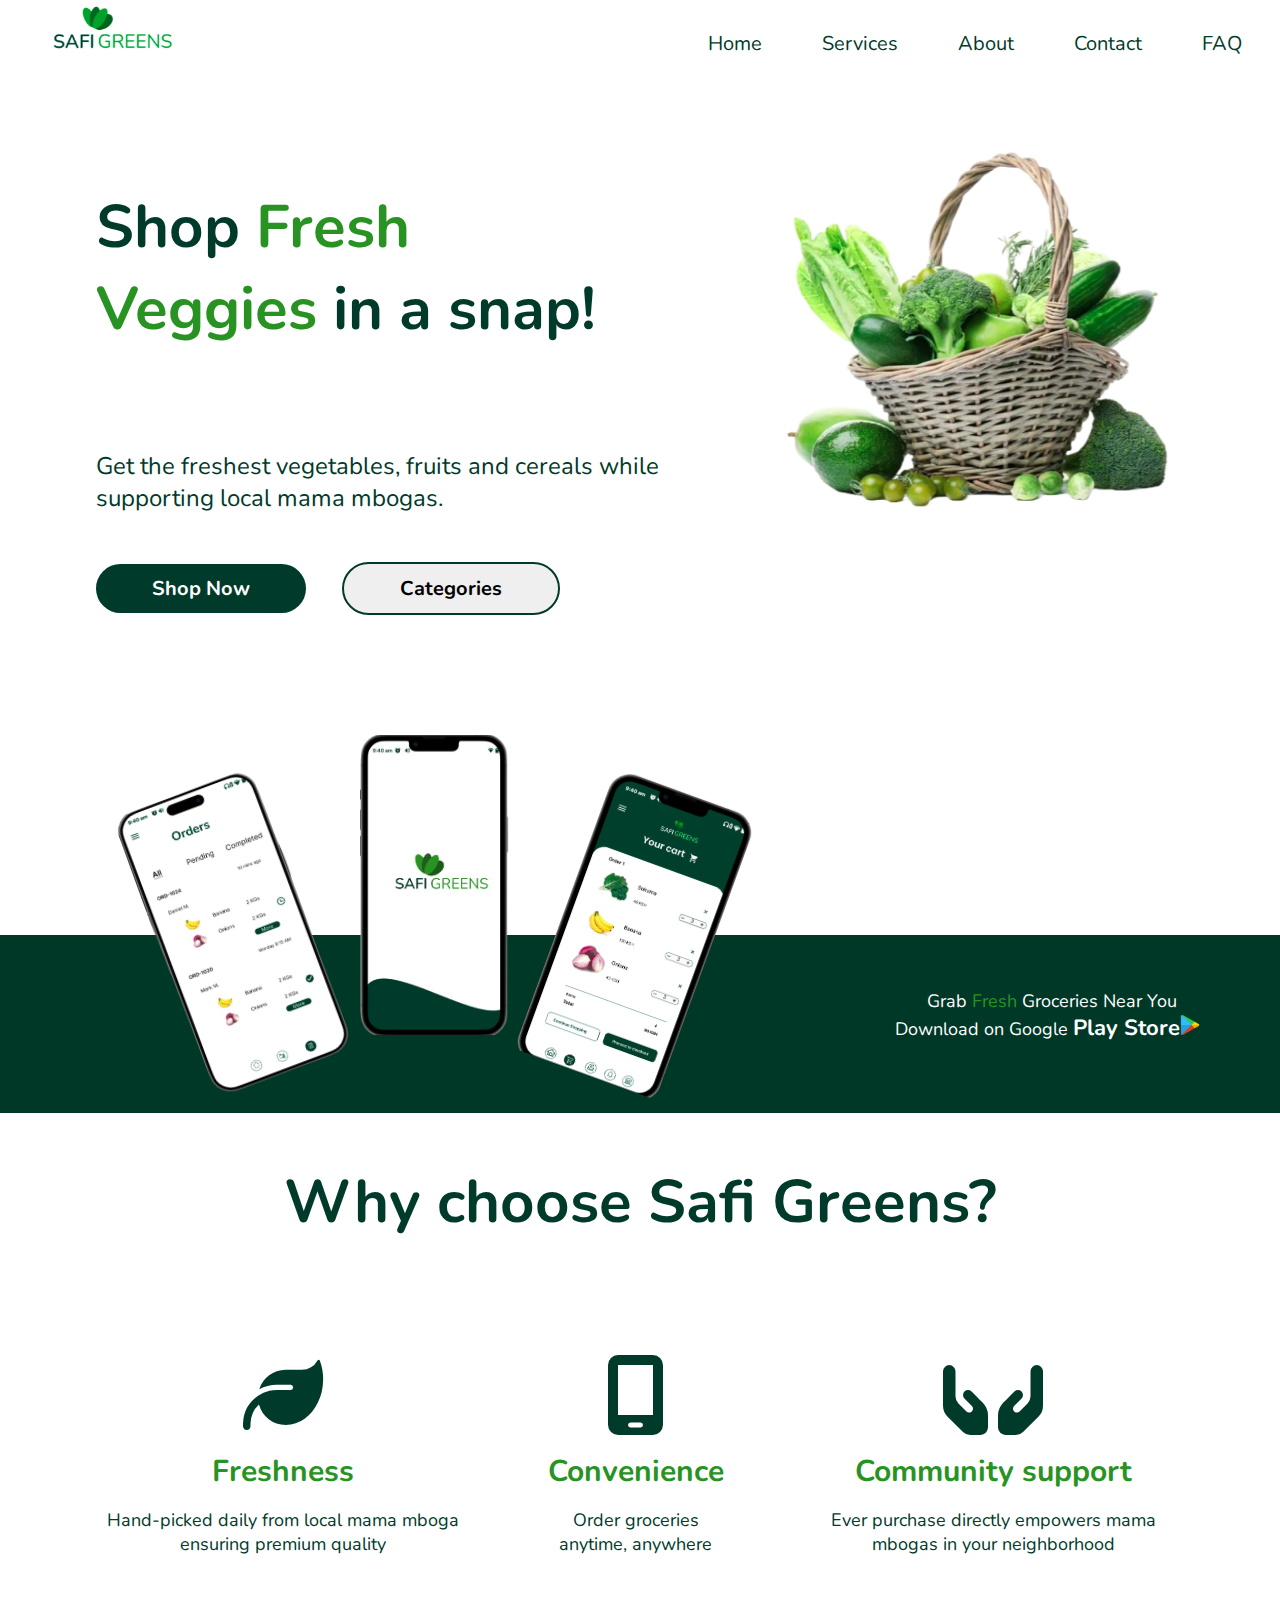
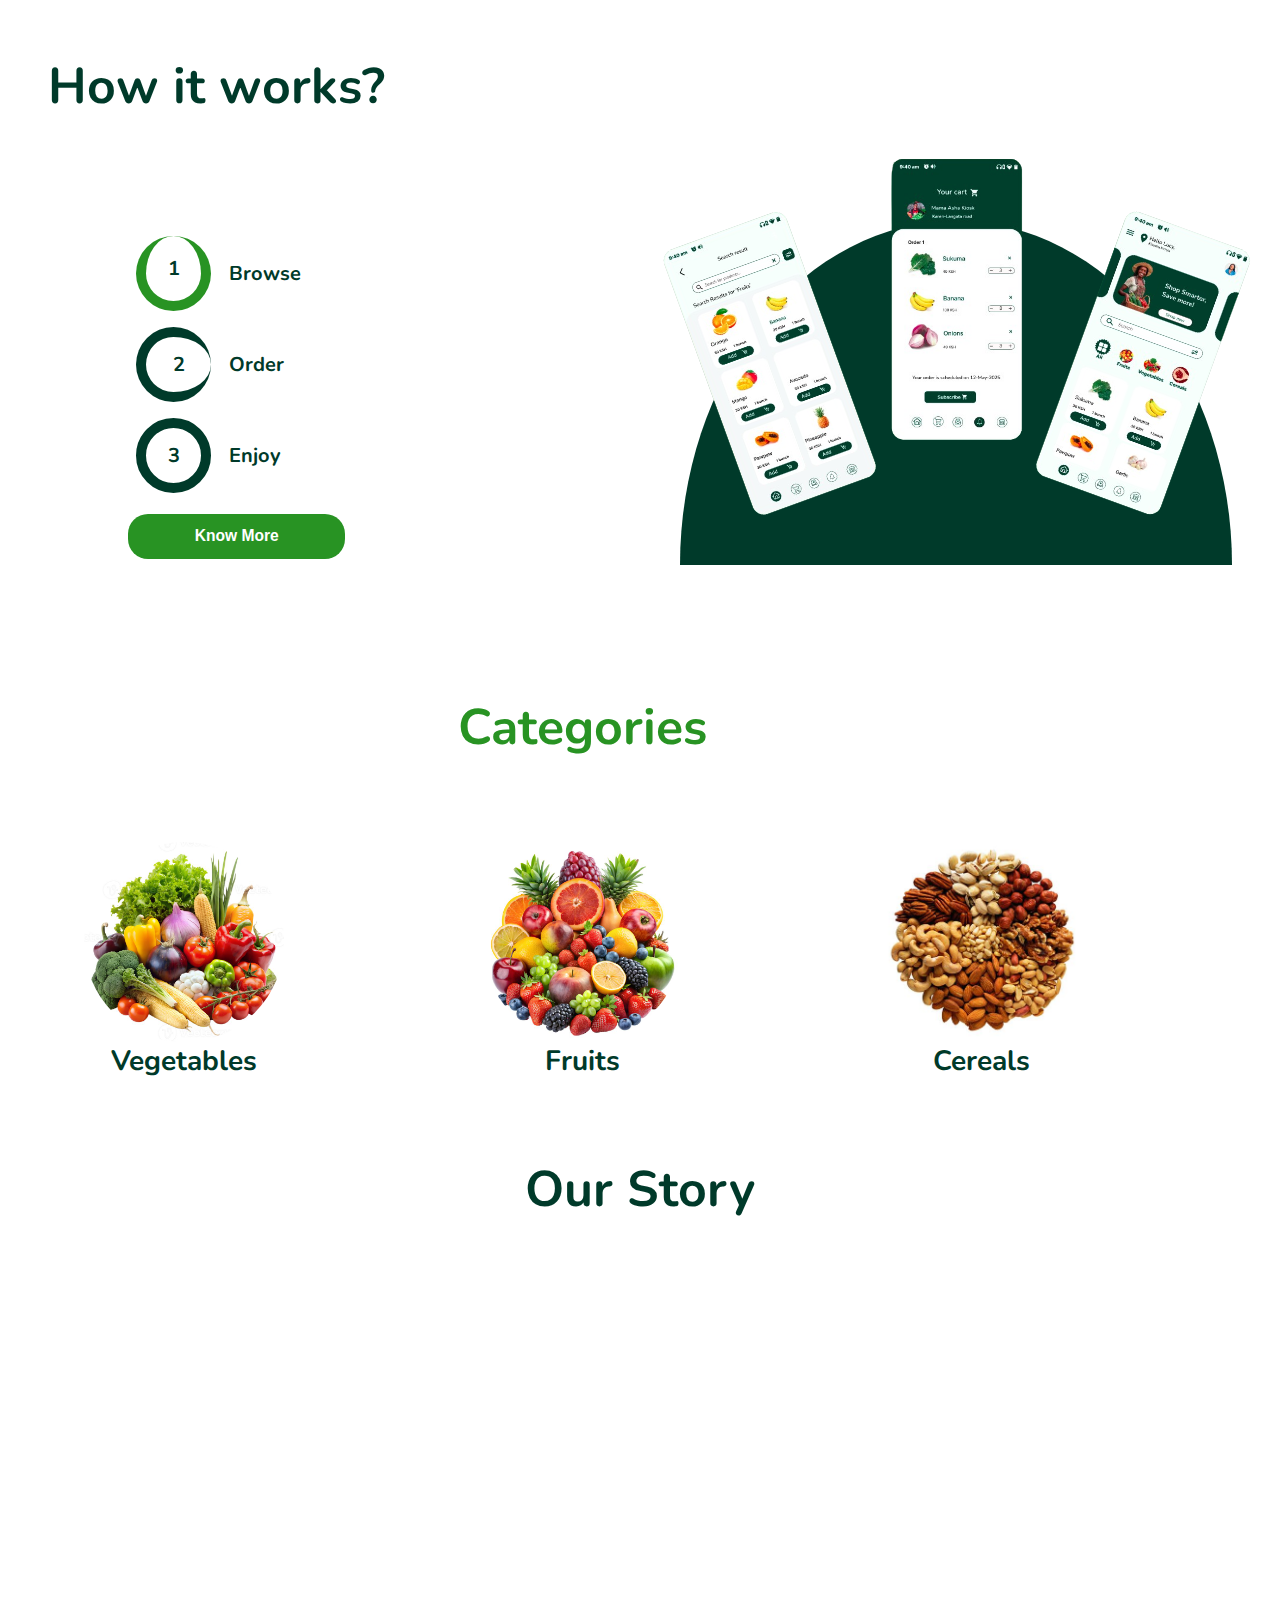
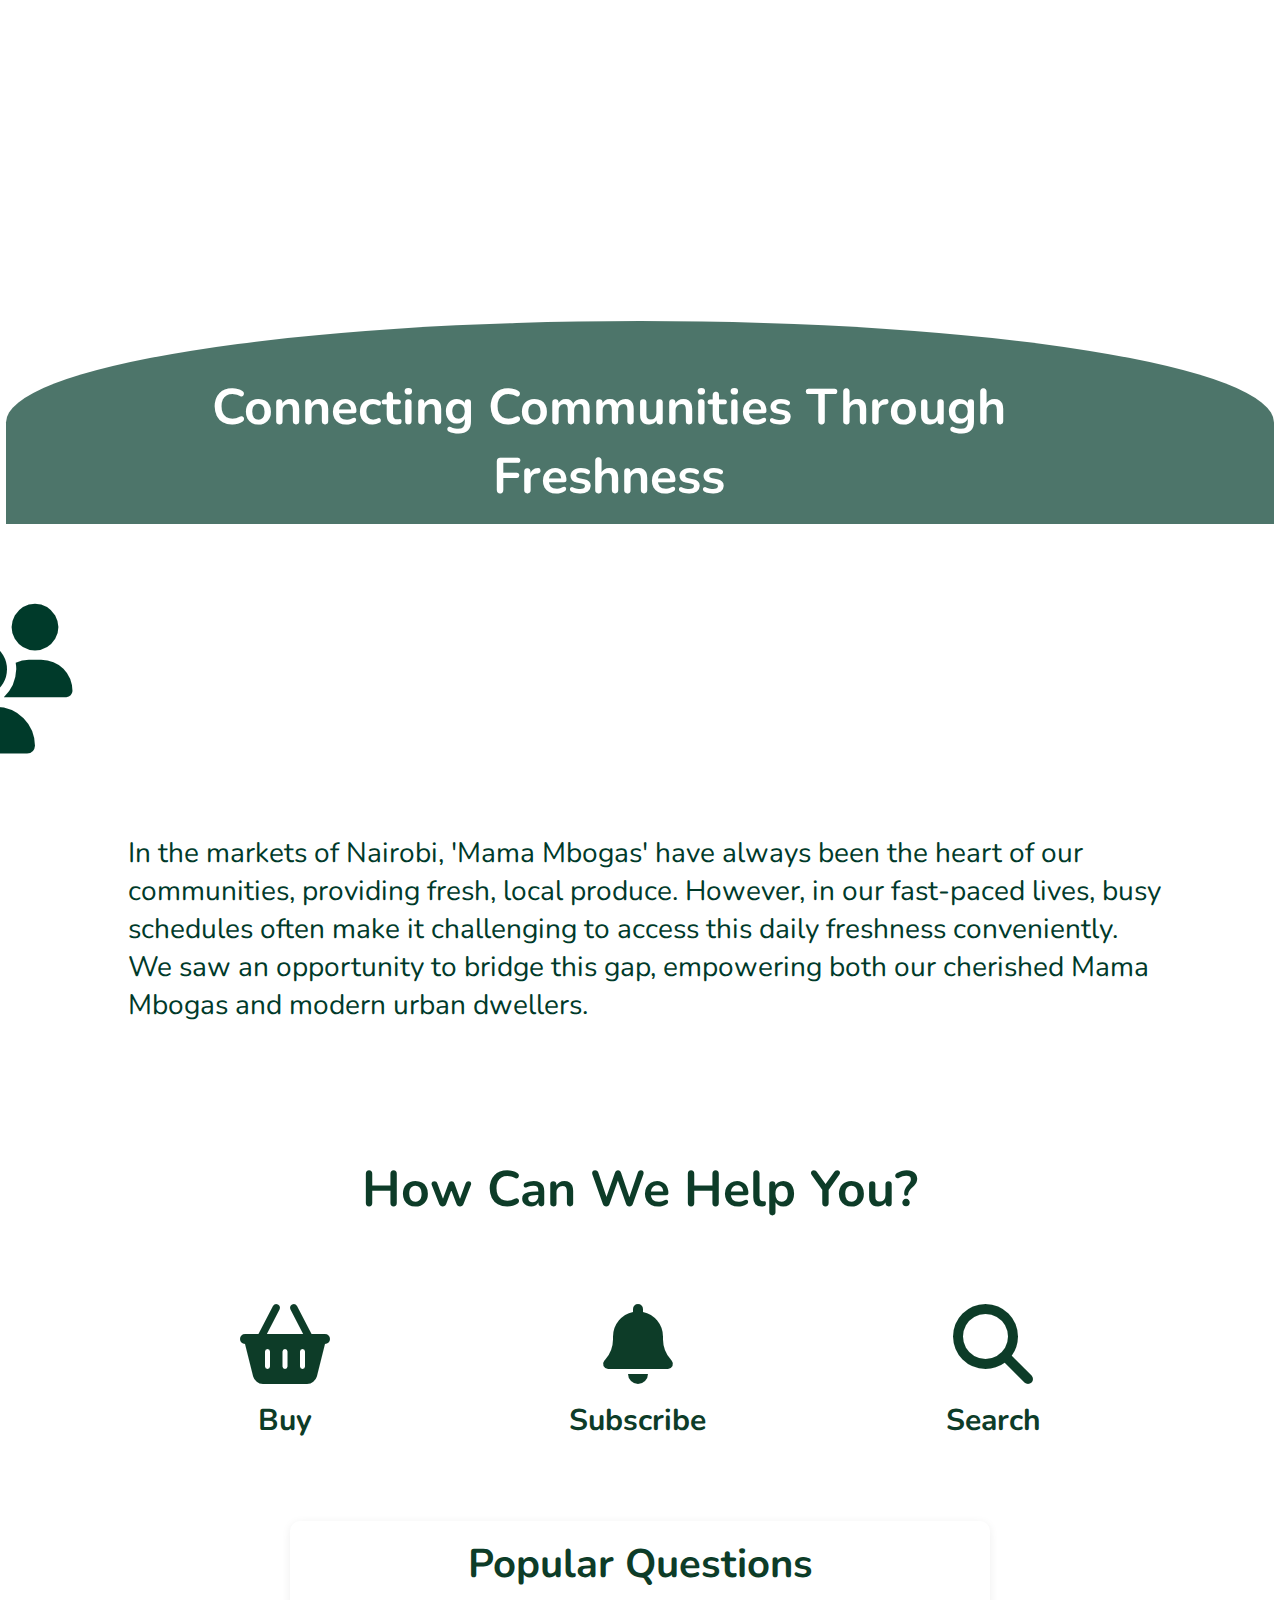
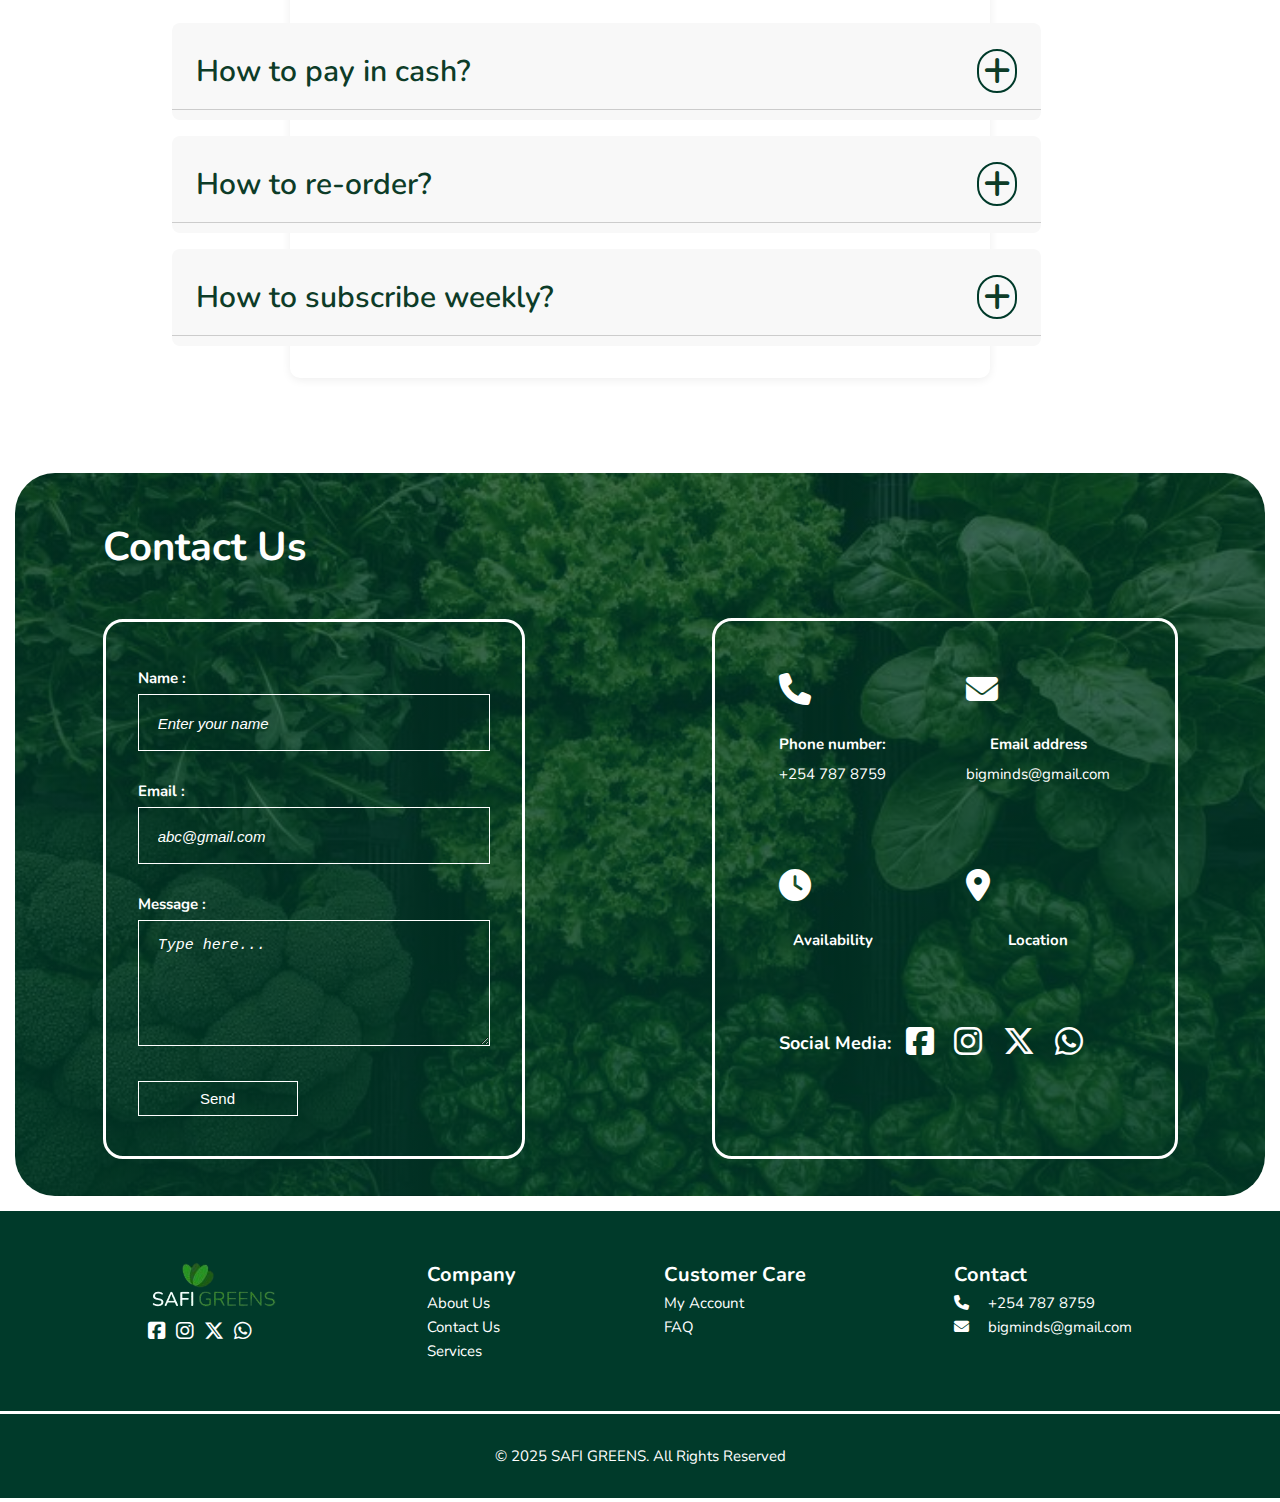
<file: index.html>
<!DOCTYPE html>
<html lang="en">
<head>
    <meta charset="UTF-8">
    <meta name="viewport" content="width=device-width, initial-scale=1.0">
    <link rel="stylesheet" href="https://cdnjs.cloudflare.com/ajax/libs/font-awesome/6.7.2/css/all.min.css"
        integrity="sha512-Evv84Mr4kqVGRNSgIGL/F/aIDqQb7xQ2vcrdIwxfjThSH8CSR7PBEakCr51Ck+w+/U6swU2Im1vVX0SVk9ABhg=="
        crossorigin="anonymous" referrerpolicy="no-referrer" />
    <link rel="stylesheet" href="style.css">
    <link rel="icon" href="images/safigreens-basket.png">
    <title>Safi Greens</title>
</head>
<body>
    <nav>
        <div class="header-logo"><img src="images/safi-logo.png" alt="Safi Greens loho"></div>
        <div class="nav-bar">
            <span class="hamburger" id="hamburger">&#9776;</span>
            <ul id="nav-menu">
                <li><a href="/" id="home">Home</a></li>
                <li><a href="#why-choose">Services</a></li>
                <li><a href="#our-story">About</a></li>
                <li><a href="#contact-us">Contact</a></li>
                <li><a href="#faq-container">FAQ</a></li>
            </ul>
        </div>
    </nav>
    <div class="hero">
        <div class="hero-title">
            <h1>Shop <span class="light-green">Fresh <br> Veggies</span> in a snap!</h1>
            <p>Get the freshest vegetables, fruits and cereals while supporting local mama mbogas.</p>
            <button class="hero-btn shop-now-btn">Shop Now</button>
            <button class="hero-btn categories-btn">Categories</button>
        </div>
        <div>
            <img id="basket" src="images/safigreens-basket.png">
        </div>
    </div>
    <div class="download">
        <div class="prototype">
            <div class="orders">
                <img src="images/orders.png" alt="prototype">
            </div>
            <div class="safi-greens-home">
                <img src="images/safi-greens-home.png" alt="prototype">
            </div>
            <div class="cart">
                <img src="images/cart.png" alt="prototype">
            </div>
        </div>
        <div class="google-play">
            <p class="fresh-groceries">Grab <span>Fresh</span> Groceries Near You</p>
            <p>Download on Google <span class="playstore"><a href="https://play.google.com/store/games?hl=en">Play Store</a></span><img src="images/playstore.png"
                    alt="Google play store"></p>
        </div>
    </div>
    <div id="why-choose">
        <h1>Why choose Safi Greens?</h1>
        <div class="choose-options">
            <div class="option">
                <i class="fa-solid fa-leaf"></i>
                <h2>Freshness</h2>
                <p class="option-txt">Hand-picked daily from local mama mboga ensuring premium quality</p>
            </div>
            <div class="option">
                <i class="fa-solid fa-mobile-screen"></i>
                <h2>Convenience</h2>
                <p class="option-text">Order groceries anytime, anywhere</p>
            </div>
            <div class="option">
                <i class="fa-solid fa-hands-holding"></i>
                <h2>Community support</h2>
                <p class="option-txt">Ever purchase directly empowers mama mbogas in your neighborhood</p>
            </div>
        </div>
    </div>

    <div class="how-it-works">
        <h1>How it works?</h1>
        <div class="container">
            <div class="steps">
                <div class="step">
                    <div class="circle circle-1">
                        <h3>1</h3>
                    </div>
                    <h3>Browse</h3>
                </div>
                <div class="step">
                    <div class="circle circle-2">
                        <h3>2</h3>
                    </div>
                    <h3>Order</h3>
                </div>
                <div class="step">
                    <div class="circle circle-3">
                        <h3>3</h3>
                    </div>
                    <h3>Enjoy</h3>
                </div>
                <div>
                    <a href="user-guide.html"><button class="how-it-works-btn"><h3>Know More</h3></button></a>
                 </div>
            </div>
            <div class="steps-prototype">
                <div class="first-page">
                    <img src="images/browser.png" alt="prototype">
                </div>
                <div class="second-page">
                    <img src="images/safigreens-cart.png" alt="prototype">
                </div>
                <div class="third-page">
                    <img src="images/landing.png" alt="prototype">
                </div>
            </div>
        </div>
    </div>
    <div class="categories-section">
        <h1>Categories</h1>
        <div class="category-items">
            <div class="category">
                <img src="images/mixed-veggies.jpeg" alt="Vegetables">
                <h2>Vegetables</h2>
            </div>
            <div class="category">
                <img src="images/MIxed-fruits.jpeg" alt="Fruits">
                <h2>Fruits</h2>
            </div>
            <div class="category">
                <img src="images/cereals-pic.jpg" alt="Cereals">
                <h2>Cereals</h2>
            </div>
        </div>
    </div>
    <div id="our-story">
        <h1>Our Story</h1>
        <div class="community">
            <h1>Connecting Communities Through Freshness</h1>
            <div id="curved"></div>
        </div>
    </div>
    <div class="users-story">
        <i class="fa-solid fa-users"></i>
        <p>In the markets of Nairobi, 'Mama Mbogas' have always been the heart of our communities, providing fresh,
            local
            produce. However, in our fast-paced lives, busy schedules often make it challenging to access this daily
            freshness conveniently. We saw an opportunity to bridge this gap, empowering both our cherished Mama Mbogas
            and
            modern urban dwellers.</p>
    </div>

    <div class="help-section">

        <h1>How Can We Help You?</h1>
        <div class="help">
            <div>
                <i class="fa-solid fa-basket-shopping"></i>
                <h2>Buy</h2>
            </div>
            <div>
                <i class="fa-solid fa-bell"></i>
                <h2>Subscribe</h2>
            </div>
            <div>
                <i class="fa-solid fa-magnifying-glass"></i>
                <h2>Search</h2>
            </div>
        </div>
    </div>
    <div id="faq-container">
        <h1>Popular Questions</h1>
        <div class="faq-item">
            <div class="faq-question" onclick="toggleFaq(this)">
                <span>How to pay in cash?</span>
                <i class="fas fa-plus"></i>
            </div>
            <div class="faq-answer">You can pay in cash upon delivery to our agents.</div>
        </div>
        <div class="faq-item">
            <div class="faq-question" onclick="toggleFaq(this)">
                <span>How to re-order?</span>
                <i class="fas fa-plus"></i>
            </div>
            <div class="faq-answer">Go to your account, find past orders, and click 'Re-order'.</div>
        </div>
        <div class="faq-item">
            <div class="faq-question" onclick="toggleFaq(this)">
                <span>How to subscribe weekly?</span>
                <i class="fas fa-plus"></i>
            </div>
            <div class="faq-answer">Choose a plan under 'Subscribe', select weekly option, and confirm payment method.
            </div>
        </div>
    </div>

  <section id="contactUs-container">
      <div id="contact-us">
        <div>
            <h1>Contact Us</h1>
            <div class="form">
                <form>
                    <label for="name">Name :</label><br>
                    <input id="name" type="text" placeholder="Enter your name" required><br>
                    <label for="email">Email :</label><br>
                    <input id="email" type="email" placeholder="abc@gmail.com" required><br>
                    <label for="message">Message :</label><br>
                    <textarea rows='4' placeholder="Type here..."></textarea><br>
                    <button type="submit">Send</button>
                </form>
            </div>
        </div>
        <div class="contact-info">
            <div class="contact">
                <div>
                    <i class="fa-solid fa-phone"></i><br>
                    <p class="contact-item">Phone number:</p>
                    <p>+254 787 8759</p>
                </div>
                <div>
                    <i class="fa-solid fa-envelope"></i><br>
                    <p class="contact-item">Email address</p>
                    <p>bigminds@gmail.com</p>
                </div>
                <div>
                    <i class="fa-solid fa-clock"></i>
                    <p class="contact-item">Availability</p>
                </div>
                <div>
                    <i class="fa-solid fa-location-dot"></i>
                    <p class="contact-item">Location</p>
                </div>
            </div>
            <div class="social-media">
                <h2>Social Media:</h2>
                <div>
                    <i class="fa-brands fa-square-facebook"></i>
                    <i class="fa-brands fa-instagram"></i>
                  
                    <i class="fa-brands fa-x-twitter" style="color: #fffafa;"></i>
                    <i class="fa-brands fa-whatsapp" style="color: #ffffff;"></i>
                </div>
            </div>
        </div>
    </div>
  </section>
    <div class="footer-container">
        <div class="footer">
            <div class="social">
                <img src="images/logo.png" alt="Safi Greens logo">
                <div>
                    <i class="fa-brands fa-square-facebook"></i>
                    <i class="fa-brands fa-instagram"></i>
                    <i class="fa-brands fa-x-twitter"></i>
                    <i class="fa-brands fa-whatsapp"></i>
                </div>
            </div>
            <div class="company">
                <h2>Company</h2>
                <ul>
                    <li><a href="#our-story">About Us</a></li>
                    <li><a href="#contact-us">Contact Us</a></li>
                    <li><a href="#why-choose">Services</a></li>
                </ul>
            </div>
            <div class="customer-care">
                <h2>Customer Care</h2>
                <ul>
                    <li>My Account</li>
                    <li><a href="#faq-container">FAQ</a></li>
                </ul>
            </div>
            <div class="footer-contact">
                <h2>Contact</h2>
                <p><i class="fa-solid fa-phone"></i>&emsp; +254 787 8759</p>
                <p><i class="fa-solid fa-envelope"></i>&emsp; bigminds@gmail.com</p>
            </div>
        </div>
        <div class="copy-right">
            <p>&copy; 2025 SAFI GREENS. All Rights Reserved</p>
        </div>
    </div>
        <script src="index.js"></script>
</body>
</html>
</file>
<file: style.css>
* {
  margin: 0;
  padding: 0;
  box-sizing: border-box;
}

@font-face {
  font-family: nunito;
  src: url(fonts/Nunito-VariableFont_wght.ttf);
}

body {
  color: #003A2A;
  font-family: nunito;
  font-size: 16px;

}

a,
li {
  cursor: pointer;
}

.footer-container {
  background-color: #003A2A;
}

.footer-container p {
  font-size: 15px;
}

.footer {
  line-height: 1.6;
  color: white;
  display: flex;
  justify-content: space-evenly;
  padding: 3rem 0;
}

.footer h2 {
  font-size: 20px;
}

.footer ul {
  list-style-type: none;
}

.footer ul li {
  font-size: 15px;
}

.footer ul a {
  text-decoration: none;
  color: #fff;
}

.social div {
  display: grid;
  display: flex;
  gap: 10px;}
.hero h1 {
    font-size: 80px;
}

.social div i {
  font-size: 20px;
}

.copy-right {

  border-top: white solid 3px;
  color: white;
  padding: 2rem;
  font-size: 15px;
}

.copy-right p {
  text-align: center;
}
.hero-title p {
    font-size: 30px;
    padding-right: 25%;
    margin-top: 1rem;
    margin-left: 1rem;
}

.hero-btn {
    padding: 0.7rem 3.5rem;
    font-family: nunito;
    border-radius: 50px;
    font-size: 20px;
    border: none;
    font-weight: bolder;
    margin: 3rem 1rem 0;
}

@media only screen and (max-width: 820px) {
  .footer-container {
    justify-items: left;
    padding: 60px;
  }

  .footer {
    flex-direction: column;
    gap: 20px;
    text-align: left;
  }

  .footer h2 {
    font-size: 20px;
  }

  .copy-right {
    border-top: white solid 3px;
    color: white;
    margin: auto;
    align-items: center;
    font-size: 10px;
  }
}

@media only screen and (min-width: 701px) and (max-width: 900px) {
  .social img {
    justify-content: left;

  }

  .footer {
    text-align: left;
    justify-content: left;
    align-items: start;
  }

  .footer h2 {
    font-size: 20px;
  }
}

@media only screen and (min-width: 901px) and (max-width: 1024px) {
  .footer-container {
    justify-content: space-between;
  }

  .footer {
    text-align: left;
  }
.google-play {
    align-self: center;
}
.google-play img {
    height: 35px;
}
.google-play p {
    font-size: 30px;
}

  .footer h2 {
    font-size: 20px;
  }

  .copy-right {
    border-top: white solid 3px;
    color: white;
    margin: auto;
    align-items: center;
    /* padding: 2rem; */
    font-size: 10px;
  }
.fresh-groceries{
    margin-left: 4rem;
}
.playstore {
    font-size: 40px;
    font-weight: bolder;
} 
}
@media only screen and (min-width: 300px) and (max-width: 450px) {
  .footer-container {
    justify-content: space-between;
  }

  .footer {
    text-align: left;
  }

  .footer h2 {
    font-size: 20px;
  }
.categories-section h1 {
    text-align: center;
    color: #289323;
    font-size: 50px;
    margin: 5rem;
}

  .copy-right {
    border-top: white solid 3px;
    color: white;
    margin: auto;
    align-items: center;
    font-size: 10px;
  }
}




.category {
    justify-items: center;
    line-height: 1;
    font-size: 25px;
    color: #003A2A;
}

.category h2 {
    font-size: 25px;
}

#our-story {
    justify-items: center;
    margin: 5rem 0;
    font-size: 22px;
    color: #003A2A;
}

#why-choose {
  justify-items: center;
  padding: 3rem;
}

#why-choose h1 {
  margin-bottom: 7rem;
  font-size: 50px;}
.community h1 {
    z-index: 1000;
    text-align: center;
    padding-right: 15rem;
    padding-bottom: 0.8rem;
    font-size: 40px;
    color: white;
    margin-left: 20rem;
}

.choose-options {
  display: flex;
  justify-content: space-evenly;
  margin-left: -6rem;
}

.choose-options .fa-solid {
  font-size: 80px;
}

.option {
  justify-items: center;
  text-align: center;
  font-size: 22px;
}

.option h2 {
  color: #289323;
  margin: 1rem;}
.users-story p {
    padding: 5rem 15rem;
    font-size: 25px;
    color: #003A2A;
}

.light-green{
    color:#289323;
}

.option-txt {
  width: 58%;
  font-size: 23px;
  margin-left: 5rem;
}
.help-section h1 {
    justify-self: center;
    font-size: 50px;
    margin-bottom: 5rem;
    color: #0d3c28;
}

.option-text {
  width: 70%;
  font-size: 23px;

}

.how-it-works {
  padding: 5rem 0 1rem 10rem;
  align-content: center;
  font-size: 30px;
  margin-bottom: 5rem;}
.help h2 {
    margin-top: 1rem;
    color: #0d3c28;
    font-size: 25px;
}

.step {
  align-self: center;
  display: flex;
  gap: 10px;
  align-items: center;
  font-size: 20px;
}


.step h3 {
  font-size: 22px;}
#faq-container h1 {
    margin-bottom: 2rem;
    text-align: center;
    color: #0d3c28;
    font-size: 35px;
}

.circle {
  height: 75px;
  width: 75px;
  border-radius: 100px;
  border: #003A2A solid 10px;
  justify-items: center;
  align-content: center;
  margin: 0.5rem;
}

.circle-1 {
  border: #289323 solid 10px;
  border-top: none;}
.faq-question {
    border-bottom: 1px solid #ccc;
    cursor: pointer;
    display: flex;
    justify-content: space-between;
    align-items: center;
    padding: 1rem 1.5rem;
    font-weight: 600;
    font-size: 25px;
    color: #0d3c28;
}

.circle-2 {
  border-right: none;
}

.container {
  display: flex;
  justify-content: space-between;
  align-items: center;
  align-self: center;
  padding-left: 5rem;}
.faq-answer {
    border-bottom: 1px solid #ccc;
    display: none;
    padding: 10px 1.5rem;
    font-size: 16px;
    color: #0d3c28;
}

.steps-prototype {
  background-color: rgb(0, 58, 42);
  justify-content: center;
  display: flex;
  gap: 50px;
  padding: 3rem;
  width: 60%;
  border-radius: 50% / 100% 100% 0% 0%;
}

.steps-prototype img {
  height: 300px;
  width: 150px;
}

.first-page {
  margin-top: -3rem;
  transform: rotate(-20deg);
}

.second-page {
  margin-top: -7rem;
}

.third-page {
  margin-top: -3rem;
  transform: rotate(20deg);
}



@media only screen and (min-width:551px) and (max-width: 900px) {
  .option-txt {
    font-size: 25px;
    margin-left: 0;

  }

  .option-text {
    font-size: 25px;
    width: 100%;
  }


  .steps {
    margin-left: -35%;
  }

  #why-choose h1,
  .categories-section h1,
  .how-it-works h1,
  .help-section h1 {

    .option-txt,
    .option-text {
      width: 100%;

    }
  }

  .how-it-works h1 {
    text-align: center;
  }

  .step h3 {
    font-size: 20px;
    margin: 0;
  }

  .choose-options {
    flex-direction: column;
    gap: 30px;
    margin-left: 0;
  }

  .container {
    flex-direction: column;
    align-items: left;
    width: 100%;
    justify-items: left;
    gap: 1rem;
  }

  .steps-prototype {
    flex-direction: column;
    align-items: center;
    justify-items: center;
    margin-left: 0;
    padding: 0;
    width: 100%;
    background: none;
  }

  .steps-prototype img {
    display: block;
    justify-self: center;
    margin: 0 0 0 -5rem;
    width: 50%;
    height: 5%;
  }

  .option h2 {
    font-size: 20px;
  }

  .option p {
    font-size: 18px;
  }


  .step h3 {
    font-size: 20px;
  }

  .first-page,
  .second-page,
  .third-page {
    margin-top: 5px;
    transform: none;
    width: 80%;
    margin-right: 20%;

    img {
      box-shadow: 3px 2px 4px black;
    }
  }

  .how-it-works {
    padding: 2rem 0.5rem;
    flex-direction: column;
  }


}

@media only screen and (max-width: 550px) {

  #why-choose h1,
  .categories-section h1,
  .how-it-works h1,
  .help-section h1 {
    font-size: 2rem;
    text-align: center;
    margin: 1rem;
  }

  .option-txt,
  .option-text {
    width: 100%;

  }

  .container {
    flex-direction: column;
    width: 100%;
    gap: 1rem;
  }

  .step h3 {
    font-size: 20px;
    margin: 0;
  }

  .choose-options {
    flex-direction: column;
    gap: 30px;
    margin-left: 0;
  }

  .option-txt {
    font-size: 15px;
    margin-left: 0;

  }

  .option-text {
    font-size: 15px;
    width: 100%;
  }

  .container {
    flex-direction: column;
    width: 100%;
    gap: 1rem;
  }

  .steps-prototype {
    flex-direction: column;
    align-items: center;
    justify-items: center;
    margin-left: 0;
    padding: 0;
    width: 100%;
    background: none;
  }

  .steps-prototype img {
    display: block;
    justify-self: center;
    margin: 0 0 0 -5rem;
    width: 100%;
    height: 100%;
  }

  .option h2 {
    font-size: 30px;
  }


  .step h3 {
    font-size: 20px;
    margin: 0;
  }

  .first-page,
  .second-page,
  .third-page {
    width: 100%;
    margin: 0;
    transform: none;

    img {
      box-shadow: 3px 2px 4px black;
    }
  }

  .how-it-works {
    padding: 2rem 0.5rem;
    flex-direction: column;
  }

  .steps {
    margin-left: -73.5%;
  }
}

@media only screen and (min-width:901px) and (max-width: 1024px) {
  .how-it-works {
    padding: 5px;
    justify-items: center;
  }

  .first-page,
  .second-page,
  .third-page {
    transform: none;
    margin-top: 3rem;
  }

  .steps-prototype {
    width: 100%;
    gap: 10px;


  }

  .steps-prototype img {
    align-self: center;
    display: block;
    margin-left: 50px;
  }

  .option-text {
    font-size: 20px;
    width: 80%;
  }

  .option h2 {
    font-size: 30px;
  }

  .step h3 {
    font-size: 20px;
    margin: 0;
  }

  .choose-options {
    margin-left: 0;
  }

  .option-txt {
    font-size: 20px;
    margin-left: 0;

  }

  .container {
    justify-self: left;
  }

}


nav {
  display: flex;
  justify-content: space-between;
  position: sticky;
  top: 0;
  z-index: 1000;
  padding: 0.5% 3%;
  background-color: white;
}

.nav-bar {
  position: relative;
}

.nav-bar ul {
  display: flex;
  list-style-type: none;
  gap: 60px;
  margin-top: 1.5rem;
}

.nav-bar a {
  text-decoration: none;
  color: #003A2A;
  cursor: pointer;
}

#home:active {
    color: #4caf50;
    font-weight: bold;
    border-bottom: 2px solid #4caf50;
}

#nav-menu a{
    transition: color 0.3s ease;
}

#nav-menu a.nav-link-active,
#nav-menu a.nav-link-active:link,
#nav-menu a.nav-link-active:visited,
#nav-menu a.nav-link-active:hover,
#nav-menu a.nav-link-active:active {
  color: #4caf50;
  font-weight: bold;
  border-bottom: 2px solid #4caf50;
}

.hamburger {
  display: none;
}

.header-logo img {
  margin-top: -10px;
}

.nav-bar ul li {
  font-size: 25px;
}

.hero img {
  margin: 0 2rem 0 0;
}

.hero {
  display: flex;
  justify-content: space-between;
  margin: 2rem 6rem;
}

.hero h1 {
  font-size: 80px;
}

.hero-title {
  margin-top: 5rem;
}

.hero-title p {
  font-size: 30px;
  padding-right: 25%;
  margin-top: 1rem;
  margin-left: 1rem;
}

.hero-btn {
  padding: 0.7rem 3.5rem;
  font-family: nunito;
  border-radius: 50px;
  font-size: 20px;
  border: none;
  font-weight: bolder;
  margin: 3rem 1rem 0;
}

.how-it-works-btn{
    border: none;
    padding: 1em 5em;
    background-color: #289323;
    color: white;
    border-radius: 20px;
    margin-top: 1em;
}

.shop-now-btn {
  background-color: #003A2A;
  color: white;
}

.shop-now-btn:hover,
.categories-btn:hover {
  cursor: pointer;
}

.categories-btn {
  border: #003A2A solid 2px;
}

.download {
  background-color: hsl(163, 100%, 11%);
  padding: 0.5rem 5rem 1.5rem 5rem;
  margin-top: 17rem;
  color: white;
  display: flex;
  justify-content: space-between;
}

.google-play {
  align-self: center;
}

.google-play img {
  height: 35px;
}

.google-play p {
  font-size: 30px;
}

.google-play span {
  color: #289323;
}

.fresh-groceries {
  margin-left: 4rem;
}

.playstore {
  font-size: 40px;
  font-weight: bolder;
}

.prototype {
  display: flex;
  margin-top: -10rem;
  gap: 50px;
  margin-left: 5em;
}

.prototype img {
  height: 300px;
  width: 150px;
}

.orders {
  transform: rotate(-20deg);
}

.cart {
  transform: rotate(20deg);
}

.safi-greens-home {
  z-index: 100;
  margin-top: -3rem;
}

.categories-section h1 {
  text-align: center;
  color: #289323;
  font-size: 50px;
  margin: 5rem;
}

.category-items {
  display: flex;
  justify-content: space-evenly;
  font-weight: lighter;
}

.category-items img {
  width: 200px;
  height: 200px;
  border-radius: 100px;
}

.category {
  justify-items: center;
  line-height: 1;
  font-size: 28px;
  color: #003A2A;
}

.google-play a{
    text-decoration: none;
    color: white;
}

.category h2 {
  font-size: 28px;
}

#our-story {
  justify-items: center;
  margin: 5rem 0;
  font-size: 25px;
  color: #003A2A;
}

.community {
  height: 800px;
  width: 100%;
  align-content: end;
  background-image: url('https://www.gainhealth.org/sites/default/files/2025-02/dsc07855.jpg');
  background-position: center;
  background-repeat: no-repeat;
  background-size: cover;
  margin-top: 3rem;
  position: relative;
  z-index: -1;
}

#curved {
  position: absolute;
  padding: 8%;
  height: 20px;
  width: 100%;
  z-index: -1;
  background-color: #003a29b2;
  bottom: 0;
  border-top-left-radius: 150%;
  border-top-right-radius: 150%;
}

.community h1 {
  z-index: 1000;
  text-align: center;
  padding-right: 15rem;
  padding-bottom: 0.8rem;
  font-size: 70px;
  color: white;
  margin-left: 20rem;
}

.users-story {
  justify-items: center;
}

.users-story i {
  font-size: 150px;
  color: #003A2A;
}

.users-story p {
  padding: 5rem 15rem;
  font-size: 28px;
  color: #003A2A;
}



.help-section h1 {
  justify-self: center;
  font-size: 50px;
  margin-bottom: 5rem;
  color: #0d3c28;
}

.help {
  display: flex;
  justify-content: space-evenly;
  text-align: center;
}

.help i {
  font-size: 80px;
  color: #0d3c28;
}

.help h2 {
  margin-top: 1rem;
  color: #0d3c28;
  font-size: 30px;

}

.icons {
  font-size: 24px;
  margin: 20px 10px;
  color: #0d3c28;
}

#faq-container {
  max-width: 700px;
  margin: 5rem auto;
  padding: 1rem;
  background: #fff;
  border-radius: 10px;
  box-shadow: 0 2px 10px rgba(0, 0, 0, 0.07);
}

#faq-container h1 {
  margin-bottom: 2rem;
  text-align: center;
  color: #0d3c28;
  font-size: 40px;
}

.faq-item {
  display: flex;
  flex-direction: column;
  justify-content: space-between;
  padding: 10px 0;
  margin: 1rem 0;
  background: #F8F8F8;
  border-radius: 8px;
}

.faq-question {
  border-bottom: 1px solid #ccc;
  cursor: pointer;
  display: flex;
  justify-content: space-between;
  align-items: center;
  padding: 1rem 1.5rem;
  font-weight: 600;
  font-size: 30px;
  color: #0d3c28;
}

.faq-question i {
  border: solid #003A2A 2px;
  padding: 5px;
  border-radius: 100px;
  margin-left: 1rem;
}

.faq-answer {
  border-bottom: 1px solid #ccc;
  display: none;
  padding: 10px 1.5rem;
  font-size: 20px;
  color: #0d3c28;
}

.faq-item.open .faq-answer {
  display: block;
  animation: fadeIn 0.3s;
}

@keyframes fadeIn {
  from {
    opacity: 0;
  }

  to {
    opacity: 1;
  }
}





@media only screen and (max-width: 700px) {
  .category-items {
    padding: 1rem;
    flex-direction: column;
    gap: 1rem;
    align-items: center;

  }


  .categories-section h1 {
    font-size: 2rem;
    text-align: center;
    margin: 1rem;
  }


  .category-items img {
    width: 60vw;
    height: auto;
    min-width: 120px;
    max-width: 200px;
    margin: 1rem auto;
  }

  .community {
    height: auto;
    min-height: 350px;
  }

  #curved {
    bottom: 0;
  }

  .community h1 {
    padding: 0;
    margin: 0;
    font-size: 10px;
  }

  .users-story p {
    padding: 1rem;
    font-size: 1rem;
  }

  .users-story i {
    font-size: 70px;
  }
}




@media only screen and (max-width: 900px) {

  html,
  body {
    overflow-x: hidden;
  }

  .header-logo img {
    height: 60px;
    margin-top: 0;
  }

  .nav-bar ul {
    display: none;
    flex-direction: column;
    position: fixed;
    top: 0;
    left: 0;
    width: 100vw;
    background: white;
    gap: 15px;
    padding: 2em;
    align-items: center;
    justify-content: flex-start;
  }

  .nav-bar ul.show {
    display: flex;
  }

  .hamburger {
    display: block;
    margin-top: 15px;
    font-size: 25px;
    position: relative;
    z-index: 1001;
  }

  .nav-bar ul a {
    font-size: 1.2rem;
    width: 100vw;
    text-align: left;
    padding: 0.2rem 1rem;
    display: block;
  }

  .nav-bar ul li {
    font-size: 15px;
    width: 100vw;
    text-align: center;
  }

  .download {
    margin-top: 9rem;
  }

  .hero {
    flex-direction: column-reverse;
    margin: 2rem 1rem;
    align-items: center;
  }

  .hero img {
    width: 90%;
    margin: 0 auto;
    display: block;
  }

  .hero-title {
    margin-top: 1rem;
  }

  .hero-title h1 {
    font-size: 40px;
    text-align: center;
    padding: 0;
  }

  .hero-title p {
    font-size: 1rem;
    width: 100%;
    margin: 0;
    padding: 0;
    text-align: center;
  }

  .hero-btn {
    margin: 2rem 0 0 0;
    font-size: 1rem;
    display: block;
    justify-self: center;
  }

  .download {
    margin-top: 60%;
    flex-direction: column;
    align-items: center;
    background: none;
    padding: 1rem;
    margin: 1rem 0 0 0;

    div {
      transform: rotate(0);
    }
  }

  .google-play p {
    font-size: 20px;
    color: #003A2A;
    justify-self: center;
    margin-top: 5px;
  }

  .google-play img {
    height: 20px;
  }

  .playstore {
    font-size: 20px;
  }

  .prototype {
    flex-direction: column;
    margin-top: 2rem;
  }

  .prototype img {
    height: 500px;
    width: 250px;
  }

  .category-items {
    padding: 1rem;
    display: flex;
    gap: 1rem;
    align-items: center;

    h2 {
      font-size: 25px;
    }
  }

  #curved {
    bottom: 0;
  }



  .users-story p {
    padding: 1rem;
    font-size: 1.8rem;
  }

  .users-story i {
    font-size: 70px;
  }
}

@media only screen and (min-width:901px) and (max-width: 1024px) {

  html,
  body {
    overflow-x: hidden;
  }

  .nav-bar ul li {
    font-size: 20px;
  }

  .header-logo img {
    height: 60px;
    margin-top: -2px;
  }

  .hero {
    justify-content: space-between;
    margin: 2rem;
  }

  .hero h1 {
    font-size: 60px;
  }

  .hero-title p {
    padding: 0;
    font-size: 25px;
    margin-left: 0;
  }

  .hero img {
    margin: 2rem 0;
  }

  .hero-btn {
    margin: 30px 10px 0 0;
    padding: 10px 30px;
    font-size: 15px;
  }

  .download {
    flex-direction: column;
    justify-items: center;
    padding: 5rem 8rem;
  }

  .prototype {
    margin: -10rem 3rem 3rem;
  }

  .google-play p {
    font-size: 25px;
  }

  .playstore {
    font-size: 35px;
  }

  .fresh-groceries {
    margin-left: 2rem;
  }

  .community {
    height: 800px;
    width: 100%;
    margin-top: 3rem;
    position: relative;
    z-index: -1;
  }

  .community h1 {
    padding: 0;
    margin: 0;
    font-size: 35px;
  }


  .users-story p {
    width: 85%;
    padding: 1rem;
    text-align: justify;
    font-size: 20px;
  }

  #contact-us {
    flex-direction: column;
  }


  .users-story p {
    font-size: 30px;
  }

  #curved {
    bottom: 0;
  }

  .help-section h1 {

    font-size: 40px;

  }

  .faq-answer {
    width: 100%;
    padding: 1rem 0;
    margin: 0;
  }

}

@media only screen and (min-width:600px) and (max-width:900px) {
  .community h1 {
    font-size: 80px;

  }

  .users-story p {
    font-size: 30px;
  }
}

@media only screen and (min-width:1025px) and (max-width: 1280px) {

  html,
  body {
    overflow-x: hidden;
  }

  .header-logo img {
    height: 65px;
  }

  .hero-title p {
    font-size: 1.5rem;
    margin: 0;
    padding-right: 0;
  }

  .nav-bar ul li {
    font-size: 20px;
  }

  .hero img {
    margin-left: 0;
    margin-top: 0.5rem;
    width: 100%;
  }

  .hero h1 {
    font-size: 60px;
  }

  .download {
    margin-top: 20rem;
  }

  .hero-btn {
    margin: 3rem 2rem 0 0;
  }

  .google-play p {
    font-size: 18px;
  }

  .playstore {
    font-size: 22px;
  }

  .google-play img {
    height: 20px;
  }

  .fresh-groceries {
    margin-left: 2rem;
  }


  .categories-section {
    margin-left: -9%;
    align-items: center;
  }

  .community {
    height: 800px;
  }

  .community h1 {
    /* top: 20rem; */
    margin-bottom: 0;
    margin-left: 7%;
    font-size: 50px;
    width: 100%;
    text-align: center;
  }

  #our-story>h1 {
    font-size: 50px;
  }

  .users-story p {
    width: 120%;
    padding-left: 20%;
  }

  .users-story h1 {
    width: 135%;
    padding-left: 20%;
    font-size: 1000px;
  }

  .fa-users {
    margin-left: -9%;
  }

  #curve {
    top: 50%;
  }

  .help-section h1 {

    font-size: 50px;

  }

  .help-section {
    margin-top: 4%;
  }

  .faq-item {
    width: 130%;
    margin-left: -20%;
  }

  .community {
    width: 99%;
  }


  .faq-answer {
    width: 100%;
    padding: 1rem 0;
    margin: 0;
  }


}

@media only screen and (max-width: 299px) {
  .help-section h1 {

    font-size: 20px;
    margin-top: 20%;
    text-align: center;

  }

  .help i {
    font-size: 30px;
  }

  .help h2 {
    font-size: 20px;
  }

  #faq-container h1 {
    font-size: 1.5rem;
    margin-bottom: 1rem;
  }

  .faq-question {
    font-size: 20px;
  }

  .faq-answer {
    font-size: 1rem;
  }

}

@media only screen and (min-width: 450px) and (max-width: 920px) {

  .help-section h1 {

    font-size: 50px;
    margin-top: 20%;
    text-align: center;

  }
}


@media only screen and (min-width: 300px) and (max-width: 916px) {
  .help-section h1 {

    font-size: 35px;
    margin-top: 20%;
    text-align: center;

  }

  .help i {
    font-size: 50px;
  }

  .help h2 {
    font-size: 20px;
  }

  #faq-container {
    max-width: 98vw;
    margin: 1rem auto;
    padding: 0.5rem;
  }

  #faq-container h1 {
    font-size: 1.5rem;
    margin-bottom: 1rem;
  }

  .faq-item {
    padding: 6px 0;
  }

  .faq-question {
    font-size: 20px;
  }

  .faq-answer {
    font-size: 1rem;
  }

  .faq-answer {
    width: 100%;
    padding: 1rem 0;
    margin: 0;
  }

  .faq-question i {
    font-size: 0.98rem;
    padding: 4px;
  }


}


@media only screen and (min-width:344px) and (max-width: 860px) {
  .community h1 {
    font-size: 18px;
  }

  .users-story p {
    font-size: 18px;
  }

  .google-play p {
    font-size: 18px;
  }

  .fresh-groceries {
    margin-left: 1rem;
  }

}

@media only screen and (min-width:601px) and (max-width:900px) {
  .community h1 {
    font-size: 27px;
    width: 100%;
    margin-left: 9%;
  }

  .users-story p {
    font-size: 25px;
  }
}


/* Contact Us */
#contactUs-container {
  padding: 25px 80px;
}

#contact-us {
  background-image: linear-gradient(rgba(0, 58, 42, 0), rgba(0, 58, 42, 0.8)), url('images/contact-us-bg.jpg');
  background-position: center;
  background-repeat: no-repeat;
  background-size: cover;
  display: flex;
  justify-content: space-between;
  margin: auto;
  padding: 5rem 9rem;
  border-radius: 60px;
  color: white;
  line-height: 2;
}




#contact-us h1 {
  font-size: 50px;
  margin-bottom: 1.5rem;
  margin-top: -1%;
  font-style: nunito;
}




#contact-us button {
  background-color: rgba(250, 250, 250, 0);
  border: white 1px solid;
  color: white;
  padding: 0.5rem 3rem 0.5rem 3rem;
  font-size: 24px;
  width: 10rem;
}




#contact-us textarea,
#contact-us input {
  background-color: rgba(250, 250, 250, 0);
  border: white 1px solid;
  padding: 4% 4%;
  color: white;
  font-size: 20px;
  width: 100%;
  margin-bottom: 1.5rem;
  font-style: nunito;
}




#contact-us textarea {
  padding: 0.5rem 5rem 5rem 2rem;
  font-style: nunito;
}




#contact-us label {
  font-weight: bolder;
  font-size: 24px;
  font-style: nunito;
}




#contact-us ::placeholder {
  color: white;
  font-size: 15px;




  font-style: italic;
}




#contact-us textarea:focus,
#contact-us input:focus {
  outline: 2px solid #fff;
  border: none;
}




















.form {
  border: white 3px solid;
  padding: 5rem 6rem;
  border-radius: 30px;
  margin-top: 2rem;




}




.contact-info {
  border: white 3px solid;
  padding: 3% 6%;
  margin-top: 10rem;
  border-radius: 30px;
}




.contact {
  display: grid;
  margin-top: 6%;
  gap: 80px;
  grid-template-columns: auto auto;




  i {
    font-size: 64px;
    font-style: nunito;
    margin-bottom: 1.5rem;
  }




}




.contact div {
  justify-items: center;

}




.contact-item {
  font-weight: bolder;
  font-size: 24px;
}




.social-media {
  margin-top: 19%;
  display: flex;

}




.social-media h2 {
  display: inline;
  margin-top: 2%;
}




.social-media {
  i {

    font-style: nunito;
    font-size: 30px;
    padding-right: 10px;

  }

  div {
    padding-top: 3.5%;

    padding-left: 3.5%;

  }
}



@media only screen and (width:375px) {
  #contactUs-container {
    padding: 5px;
  }

  #contact-us {
    flex-direction: column;
    padding: 2rem;
    border-radius: 30px;
    background-image: linear-gradient(rgba(0, 58, 42, 0.7), rgba(0, 58, 42, 0.8)), url('images/contact-us-bg.jpg');
  }

  #contact-us h1 {
    font-size: 30px;
  }


  .form {
    margin-top: 2rem;

    padding: 1rem 1rem 1.3rem 1.6rem;
  }

  .social-media {
    justify-items: center;
    /* flex-direction: column; */

    h2 {
      display: block;
      font-size: 16px;
      text-align: center;
    }

    i {


      font-size: 25px;

    }

    div {
      display: flex;

    }
  }

  #contact-us button {
    width: 100%;
    font-size: 16px;
  }


  .contact-info {
    justify-items: center;
  }

  .contact {
    grid-template-columns: auto;
    justify-items: center;
    padding: 0;
    gap: 10px;

    p {
      font-size: 15px;
    }

    i {
      font-size: 30px;
    }

  }

  #contact-us label {
    font-size: 15px;
  }

  #contact-us textarea,
  #contact-us input {
    border: white 1px solid;

    color: white;
    font-size: 20px;
    width: 100%;
    margin-bottom: 1.5rem;
    font-style: nunito;
  }

  .social-media {
    display: flex;
    flex-direction: column;
    justify-items: center;
  }

}

@media only screen and (min-width:1025px) and (max-width: 1280px) {
    .how-it-works {
      padding: 3rem;
  
      h1 {
        font-size: 50px;
      }
    }
  
    .step {
      font-size: 15px;
    }
  
    .step h3 {
      font-size: 8px;
    }
  
    h1 {
      font-size: 5px;
      margin-bottom: 100px;
    }
  
    .steps-prototype {
      border-radius: 50% / 100% 100% 0% 0%;
      width: 50%;
      padding-left: -4%;
    }
  
    .steps-prototype img {
      height: 285px;
      width: 135px;
    }
  
    .option-txt {
      font-size: 18px;
      width: 80%;
    }
  
    .option-text {
      font-size: 18px;
    }
  
    .option h2 {
      font-size: 30px;
    }
  
  
    .step h3 {
      font-size: 20px;
      margin: 0;
    }
  
    #why-choose h1 {
      font-size: 60px;
    }
  
    .choose-options {
      margin-left: 0;
    }
  
    .option-txt {
  
      margin-left: 0;
  
    }
  }

@media only screen and (min-width:300px) and (max-width: 374px) {
  #contactUs-container {
    padding: 5px;
  }

  #contact-us {
    flex-direction: column;
    padding: 2rem;
    border-radius: 30px;
    background-image: linear-gradient(rgba(0, 58, 42, 0.7), rgba(0, 58, 42, 0.8)), url('images/contact-us-bg.jpg');
  }

  #contact-us h1 {
    font-size: 30px;
  }


  .form {
    margin-top: 2rem;

    padding: 0.7rem 1rem 1.3rem 1.6rem;
  }

  .social-media {
    justify-items: center;
    display: block;

    h2 {
      font-size: 15px;
    }

    i {

      font-size: 15px;
    }

    div {
      display: flex;
    }
  }

  #contact-us button {

    width: 100%;
    font-size: 16px;
  }


  .contact-info {
    justify-items: center;
  }

  .contact {
    grid-template-columns: auto;
    justify-items: center;
    padding: 0;
    gap: 10px;

    p {
      font-size: 15px;
    }

    i {
      font-size: 30px;
    }

  }

  #contact-us label {
    font-size: 15px;
  }

  #contact-us textarea,
  #contact-us input {
    border: white 1px solid;
    padding: 1rem 2rem 1rem 2rem;
    color: white;
    font-size: 20px;
    width: 100%;
    margin-bottom: 1.5rem;
    font-style: nunito;
  }

  .social-media {
    display: flex;
    flex-direction: column;
  }

}




@media only screen and (min-width: 376px) and (max-width: 390px) {
  #contactUs-container {
    padding: 5px;
  }

  #contact-us {
    flex-direction: column;
    padding: 2rem;
    border-radius: 30px;
    background-image: linear-gradient(rgba(0, 58, 42, 0.7), rgba(0, 58, 42, 0.8)), url('images/contact-us-bg.jpg');
  }

  #contact-us h1 {
    font-size: 30px;
  }


  .form {
    margin-top: 2rem;
    padding: 1rem 1rem 1.2rem 1.6rem;
  }

  .social-media {
    justify-items: center;
    flex-direction: column;

    h2 {
      display: block;
      font-size: 15px;
      text-align: center;
    }

    i {
      font-size: 25px;
      display: inline;
    }

    div {
      display: flex;
    }
  }

  #contact-us button {
    padding: 2% 0.5%;
    width: 100%;
    font-size: 16px;
  }


  .contact-info {
    justify-items: center;
  }

  .contact {
    grid-template-columns: auto;
    justify-items: center;
    padding: 0;
    gap: 10px;

    p {
      font-size: 15px;
    }

    i {
      font-size: 30px;
    }
  }

  #contact-us label {
    font-size: 15px;
  }

  #contact-us textarea,
  #contact-us input {
    border: white 1px solid;

    color: white;
    font-size: 20px;
    width: 100%;
    margin-bottom: 1.5rem;
    font-style: nunito;
  }

  .social-media {
    display: flex;
    flex-direction: column;
  }

}







@media only screen and (min-width: 391px) and (max-width: 420px) {


  #contactUs-container {
    padding: 5px;
  }

  #contact-us {
    flex-direction: column;
    padding: 2rem;
    border-radius: 30px;
    background-image: linear-gradient(rgba(0, 58, 42, 0.7), rgba(0, 58, 42, 0.8)), url('images/contact-us-bg.jpg');
  }

  #contact-us h1 {
    font-size: 30px;
  }


  .form {
    margin-top: 2rem;
    padding: 1.4rem 1rem 2rem 1.6rem;
  }

  .social-media {
    justify-items: center;
    flex-direction: column;

    h2 {
      display: block;
      font-size: 15px;
      text-align: center;
    }

    i {
      font-size: 25px;
      display: inline;
    }

    div {
      display: flex;
    }
  }

  #contact-us button {
    padding: 3% 2%;
    font-size: 16px;
    width: 100%;
  }


  .contact-info {
    justify-items: center;
  }

  #contact-us label {
    font-size: 15px;
  }

  .contact {
    grid-template-columns: auto;
    justify-items: center;
    padding: 0;
    gap: 10px;

    p {
      font-size: 15px;
    }

    i {
      font-size: 30px;
    }
  }


  #contact-us textarea,
  #contact-us input {
    border: white 1px solid;
    /* padding: 1rem 2rem 1rem 1rem; */
    color: white;
    font-size: 20px;
    width: 100%;
    margin-bottom: 1.5rem;
    font-style: nunito;
  }

  .social-media {
    display: flex;
    flex-direction: column;
  }

}








@media only screen and (min-width: 420px) and (max-width: 430px) {


  #contactUs-container {
    padding: 5px;
  }

  #contact-us {
    flex-direction: column;
    padding: 2rem;
    border-radius: 30px;
    background-image: linear-gradient(rgba(0, 58, 42, 0.7), rgba(0, 58, 42, 0.8)), url('images/contact-us-bg.jpg');
  }

  #contact-us h1 {
    font-size: 30px;
  }


  .form {
    margin-top: 2rem;

    padding: 6%;
  }

  .social-media {
    justify-items: center;
    flex-direction: column;

    h2 {
      display: block;
      font-size: 15px;
      text-align: center;
    }

    i {
      font-size: 17px;
      display: inline;
      padding-right: 3px;
    }

  }

  #contact-us button {
    width: 100%;
    font-size: 16px;
  }


  .contact-info {
    justify-items: center;
  }

  .contact {
    grid-template-columns: auto;
    justify-items: center;
    padding: 0;
    gap: 10px;

    p {
      font-size: 15px;
    }

    i {
      font-size: 30px;
    }
  }

  #contact-us label {
    font-size: 15px;
  }

  #contact-us textarea,
  #contact-us input {
    border: white 1px solid;

    /* padding: 0.5rem 2rem 1rem 2rem; */
    color: white;
    font-size: 20px;
    width: 100%;
    margin-bottom: 1.5rem;
    font-style: nunito;
  }


}


















@media only screen and (min-width: 431px) and (max-width: 540px) {



  #contactUs-container {
    padding: 5px;
  }

  #contact-us {
    flex-direction: column;
    padding: 2rem;
    border-radius: 30px;
    background-image: linear-gradient(rgba(0, 58, 42, 0.7), rgba(0, 58, 42, 0.8)), url('images/contact-us-bg.jpg');
  }

  #contact-us h1 {
    font-size: 30px;
  }


  .form {
    margin-top: 2rem;
    padding: 4% 5%;
  }

  .social-media {
    justify-items: center;
    flex-direction: column;

    h2 {
      display: block;
      font-size: 15px;
      text-align: center;
    }

    i {
      font-size: 25px;
      display: inline;
      padding-right: 8px;
    }

    div {
      padding-left: 0px;
    }
  }

  #contact-us button {
    width: 100%;
    font-size: 16px;
  }


  .contact-info {
    justify-items: center;
  }

  .contact {
    grid-template-columns: auto;
    justify-items: center;
    padding: 0;
    gap: 10px;

    p {
      font-size: 15px;
    }

    i {
      font-size: 30px;
    }
  }

  #contact-us label {
    font-size: 15px;
  }

  #contact-us textarea,
  #contact-us input {
    border: white 1px solid;

    color: white;
    font-size: 20px;
    width: 100%;
    margin-bottom: 1.5rem;
    font-style: nunito;
  }

  .social-media {
    display: flex;
    flex-direction: column;
  }


}



@media only screen and (min-width: 600px) and (max-width: 768px) {








  #contact-us {
    background-image: linear-gradient(rgba(0, 58, 42, 0.7), rgba(0, 58, 42, 0.8)), url('images/contact-us-bg.jpg');
    padding: 2rem;
    border-radius: 20px;
    gap: 2rem;
    flex-direction: column;
  }

  form {
    margin-left: 14px;
  }

  .form,
  .contact-info {
    justify-items: center;
    padding: 0.5rem 0.5rem;
    border-radius: 12px;
    padding: 2rem;
  }

  #contact-us h1 {
    font-size: 30px;
    margin-bottom: 1rem;
  }

  #contact-us textarea,
  #contact-us input {
    height: 10px;
    font-size: 1rem;
    width: 100%;
    padding: 1rem 2rem;
  }




  #contact-us textarea {
    padding: 0.5rem 3rem 2.5rem 1rem;
  }








  #contact-us label,
  .contact-item {
    font-size: 1rem;
  }




  .contact i {
    font-size: 40px;
  }

  .social-media {
    display: flex;

    flex-direction: column;/ i {
      font-size: 15px;
      padding-right: 0;
    }

    div {
      padding-top: 3.5%;

      padding-left: 0%;

    }

  }





  #contact-us button {
    padding: 0.8rem 11rem 0.6rem 8rem;
    font-size: 15px;

  }
}












@media only screen and (min-width: 791px) and (max-width: 853px) {




  #contact-us {
    flex-wrap: wrap;
    justify-items: center;
    padding: 2rem 4rem;
    border-radius: 30px;
    background-image: linear-gradient(rgba(0, 58, 42, 0.7), rgba(0, 58, 42, 0.8)), url('images/contact-us-bg.jpg');
  }

  #contact-us h1 {
    font-size: 30px;
  }


  .form {

    padding: 2rem 4rem 3rem 4rem;
  }

  .social-media {
    justify-items: center;
    flex-direction: column;

    h2 {
      display: block;
      font-size: 20px;
      text-align: center;
    }

    i {
      font-size: 25px;
      display: inline;
      padding-right: 8px;
    }

    div {
      padding-left: 8px;
    }
  }

  #contact-us button {
    padding: 0.5em 13em 0.5em 11em;
    font-size: 16px;
  }


  .contact-info {
    justify-items: center;
    padding: 2rem 10rem;
  }

  .contact {
    grid-template-columns: auto;
    justify-items: center;
    padding: 2rem 0rem;

    p {
      font-size: 20px;
    }

    i {
      font-size: 30px;
    }
  }


  #contact-us textarea,
  #contact-us input {
    border: white 1px solid;

    color: white;
    font-size: 20px;
    width: 100%;
    margin-bottom: 1.5rem;
    font-style: nunito;
  }

}



@media only screen and (min-width: 856px)and (max-width: 1024px) {


  #contactUs-container {
    padding: 15px;
  }

  #contact-us {
    background-image: linear-gradient(rgba(0, 58, 42, 0.7), rgba(0, 58, 42, 0.8)), url('images/contact-us-bg.jpg');
    flex-direction: row;
    padding: 4rem 2rem;
    gap: 8px;
    border-radius: 40px;


  }



  .contact p {
    font-size: 15px;
  }

  .contact-info {
    margin-top: 12%;
    padding-bottom: 4rem;
    border-radius: 20px;
    width: 49%;

  }


  .form {
    padding: 2.5rem 2rem;
    margin-top: 2rem;
    border-radius: 20px;
    width: 100%;

  }

  #contact-us i {
    font-size: 2rem;

  }

  #contact-us h1 {
    font-size: 2.5rem;
  }




  #contact-us button {
    font-size: 15px;

  }

  #contact-us label {
    font-size: 15px;
  }

  #contact-us textarea,
  #contact-us input {
    padding: 1rem 1rem 1rem 1.2rem;
    color: white;
    width: 22rem;


  }

  .social-media {

    justify-items: center;

    h2 {
      margin-top: 7%;
      font-size: 15px;
    }

    i {
      margin: 0.6rem 0.2rem;
      font-size: 25px;

    }
  }
}



@media only screen and (min-width:1025px) and (max-width: 1280px) {

  #contactUs-container {
    padding: 15px;
  }

  #contact-us {
    background-image: linear-gradient(rgba(0, 58, 42, 0.7), rgba(0, 58, 42, 0.8)), url('images/contact-us-bg.jpg');
    display: flex;
    /* padding: 3rem 6rem; */
    padding: 3% 7%;
    border-radius: 40px;
    gap: 8px;

  }



  .contact p {
    font-size: 15px;
  }

  .contact-info {

    margin-top: 10%;
    border-radius: 20px;

  }


  .form {
    padding: 2.5rem 2rem;
    margin-top: 2rem;
    border-radius: 20px;
    width: 100%;

  }

  #contact-us i {
    font-size: 2rem;

  }

  #contact-us h1 {
    font-size: 2.5rem;
  }




  #contact-us button {
    font-size: 15px;

  }

  #contact-us label {
    font-size: 15px;
  }

  #contact-us textarea,
  #contact-us input {
    padding: 1rem 1rem 1rem 1.2rem;
    color: white;
    width: 22rem;


  }

  .social-media {

    justify-items: center;

    h2 {

      font-size: 18px;
    }

    i {
      margin: 0.6rem 0.2rem;
      font-size: 25px;

    }

    div {
      margin-top: -15px;
    }
  }

}





@media only screen and (min-width:1281px) and (max-width: 1700px) {







.contact-info{
width: 100%;
padding-top: 6%;
}
  #contact-us {
    width: 100%;
    background-image: linear-gradient(rgba(0, 58, 42, 0.7), rgba(0, 58, 42, 0.8)), url('images/contact-us-bg.jpg');
    padding: 3rem;
    gap: 30px;



  }




  .contact {


    gap: 60px;

    grid-template-columns: auto auto;
  }




  .form {
    font-size: 15px;
  }
#contact-us label{
     font-size: 25px;
}
#contact-us input{
  width: 21rem;
}
#contact-us i{
  font-size: 40px;
}

}
</file>
